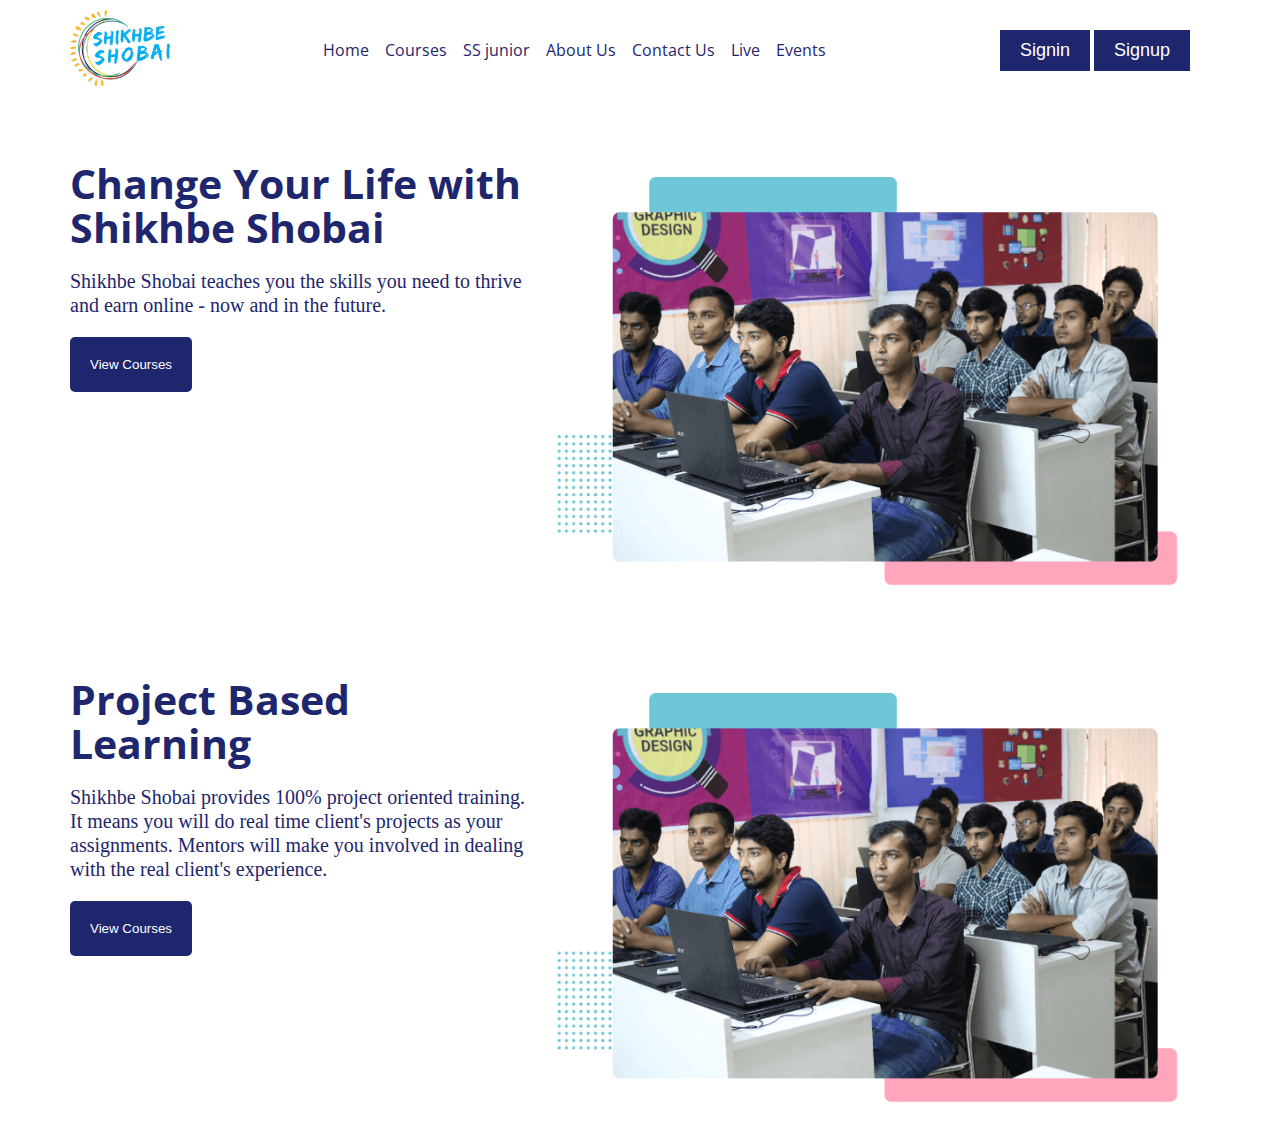
<file: index.html>
<!DOCTYPE html>
<html>
<head>
	<meta charset="utf-8">
	<meta name="viewport" content="width=device-width, initial-scale=1">
	<title>Asingment-2 Home</title>
	 
	<!-- google font -->

	<link rel="preconnect" href="https://fonts.googleapis.com">
	<link rel="preconnect" href="https://fonts.gstatic.com" crossorigin>
	<link href="https://fonts.googleapis.com/css2?family=Open+Sans:ital,wght@0,300;0,400;0,500;0,700;0,800;1,300;1,400;1,600;1,700;1,800&family=Roboto:ital,wght@0,100;0,300;0,400;0,500;0,700;0,900;1,300;1,400;1,500;1,700;1,900&display=swap" rel="stylesheet">

	<!-- custom css -->

	<link rel="stylesheet" type="text/css" href="css/style.css">

</head>
<body>

	<!--  Header Section Start here-->

	<div class="header">
		<div class="container">

			<div class="nav">
				<div class="logo">
					<img src="images/logo/logo.png">
				</div>
				<div class="menu">
					<ul>
						<li><a href="">Home</a></li>
						<li><a href="">Courses</a></li>
						<li><a href="">SS junior</a></li>
						<li><a href="about.html" target="_blank">About Us</a></li>
						<li><a href="">Contact Us</a></li>
						<li><a href="">Live</a></li>
						<li><a href="">Events</a></li>
						 
					</ul>
				</div>
				<div class="menu-btn">
					<button>Signin</button>
					<button>Signup</button>
				</div>
			</div>
			
		</div>
		
	</div>

	<!--  Header Section End here--> 

	<!-- Banner section start here--> 

	<div class="banner">
		<div class="container">

			 <div class="banner-content">
			 	<div class="banner-left">
			 		<h1>Change Your Life with Shikhbe Shobai</h1>
			 		<p>Shikhbe Shobai teaches you the skills you need to thrive and earn online - now and in the future.</p>
			 		<button>View Courses</button>
			 	</div>
			  	<div class="banner-right">
			  		<img src="images/intro.png">
			  	</div>
			 </div>

		</div>
		
	</div>

	<!-- Banner section end here--> 

	<div class="banner-2">
		<div class="container">

			 <div class="banner-content">
			 	<div class="banner-left">
			 		<h1>Project Based Learning</h1>
			 		<p>Shikhbe Shobai provides 100% project oriented training. It means you will do real time client's projects as your assignments. Mentors will make you involved in dealing with the real client's experience.</p>
			 		<button>View Courses</button>
			 	</div>
			  	<div class="banner-right">
			  		<img src="images/intro.png">
			  	</div>
			 </div>

		</div>
		
	</div>

</body>
</html>
</file>
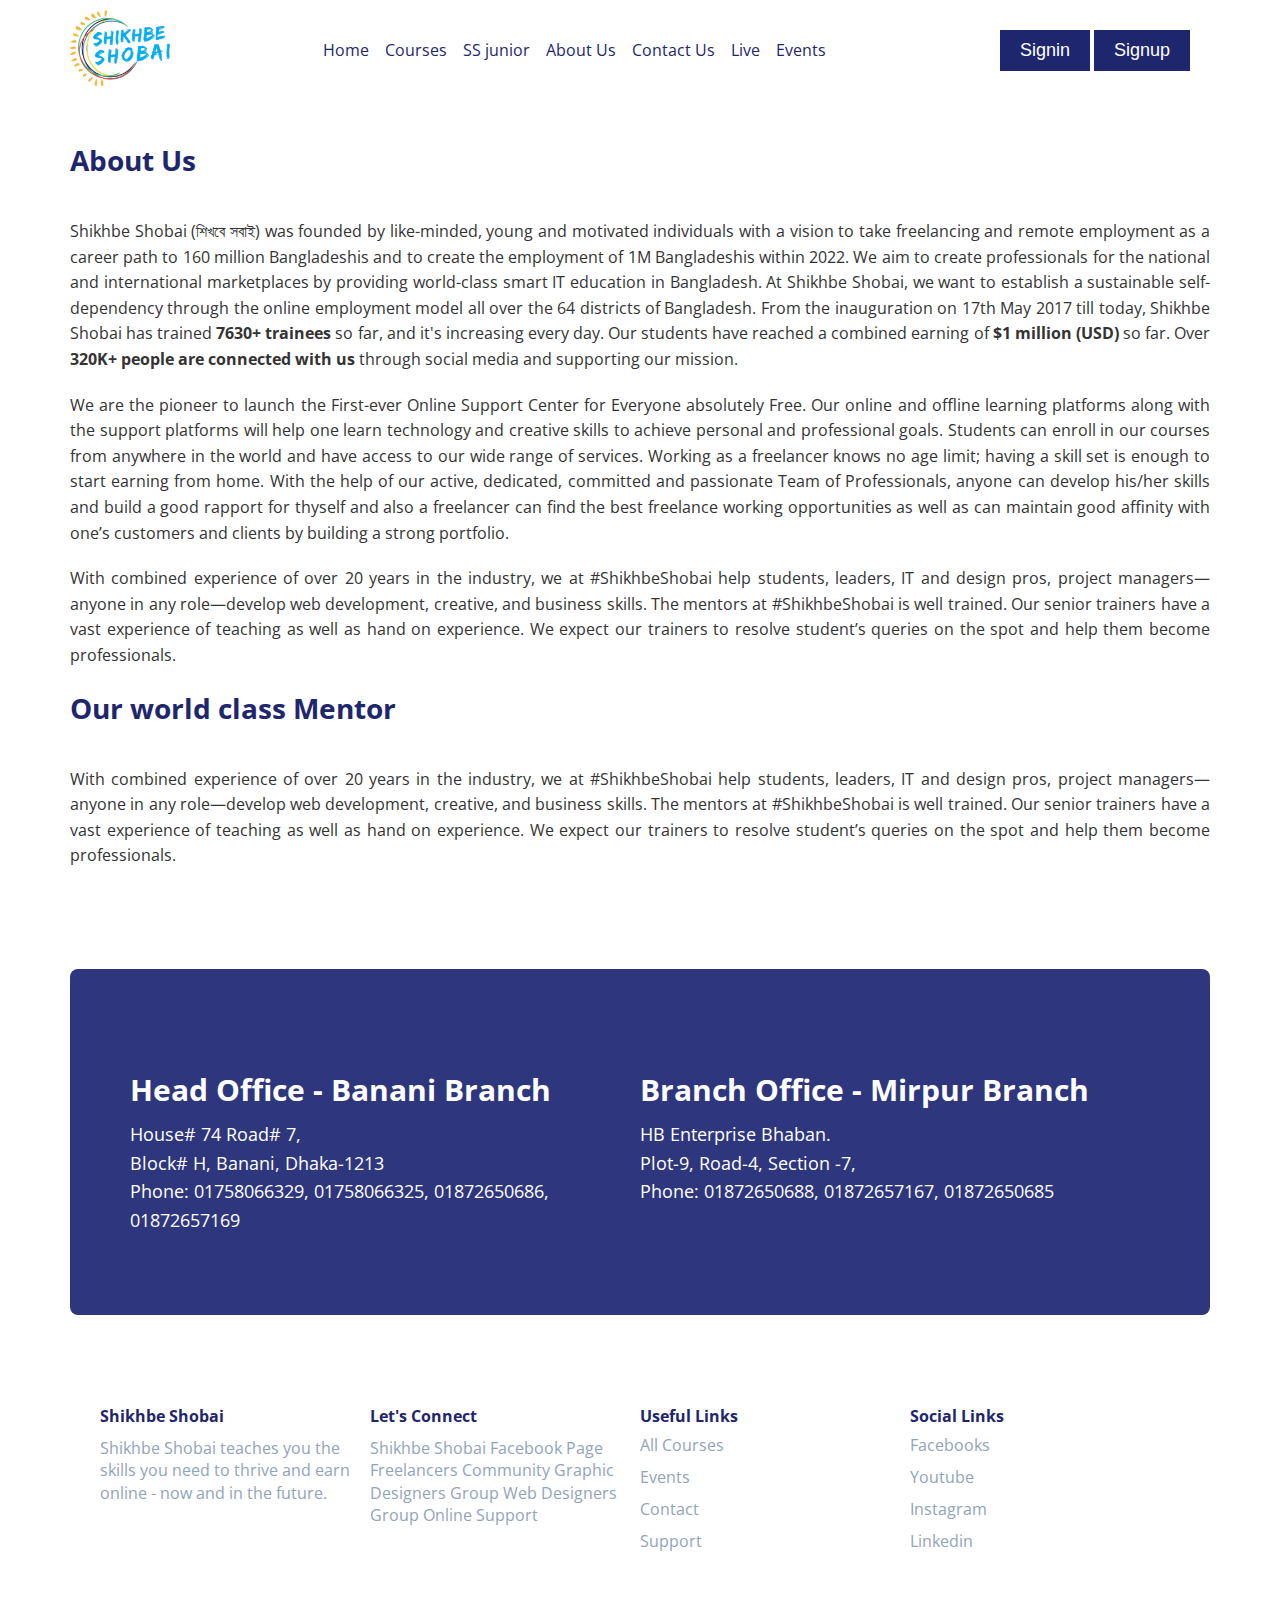
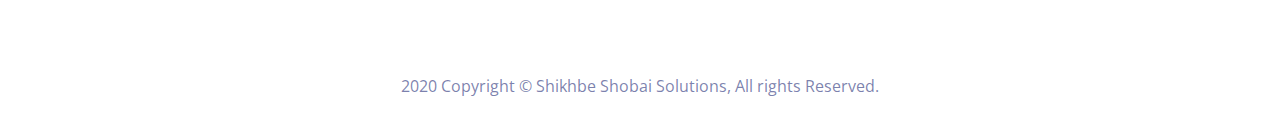
<file: about.html>
<!DOCTYPE html>
<html>
<head>
	<meta charset="utf-8">
	<meta name="viewport" content="width=device-width, initial-scale=1">
	<title>About Us</title>
	 
	<!-- google font -->

	<link rel="preconnect" href="https://fonts.googleapis.com">
	<link rel="preconnect" href="https://fonts.gstatic.com" crossorigin>
	<link href="https://fonts.googleapis.com/css2?family=Open+Sans:ital,wght@0,300;0,400;0,500;0,700;0,800;1,300;1,400;1,600;1,700;1,800&family=Roboto:ital,wght@0,100;0,300;0,400;0,500;0,700;0,900;1,300;1,400;1,500;1,700;1,900&display=swap" rel="stylesheet">

	<!-- custom css -->

	<link rel="stylesheet" type="text/css" href="css/style.css">

</head>
<body>

	<!--  Header Section Start here-->

	<div class="header">
		<div class="container">

			<div class="nav">
				<div class="logo">
					<img src="images/logo/logo.png">
				</div>
				<div class="menu">
					<ul>
						<li><a href="index.html" target="_blank">Home</a></li>
						<li><a href="">Courses</a></li>
						<li><a href="">SS junior</a></li>
						<li><a href="">About Us</a></li>
						<li><a href="">Contact Us</a></li>
						<li><a href="">Live</a></li>
						<li><a href="">Events</a></li>
						 
					</ul>
				</div>
				<div class="menu-btn">
					<button>Signin</button>
					<button>Signup</button>
				</div>
			</div>
			
		</div>
		
	</div>

	<!--  Header Section End here--> 
 
		<!-- About Us Coding Start from here -->

		<div class="about">
			<div class="container">
				
				<div class="about-ctnt">
					<h3>About Us</h3>
					<p>Shikhbe Shobai (শিখবে সবাই) was founded by like-minded, young and motivated individuals with a vision to take freelancing and remote employment as a career path to 160 million Bangladeshis and to create the employment of 1M Bangladeshis within 2022. We aim to create professionals for the national and international marketplaces by providing world-class smart IT education in Bangladesh. At Shikhbe Shobai, we want to establish a sustainable self-dependency through the online employment model all over the 64 districts of Bangladesh. From the inauguration on 17th May 2017 till today, Shikhbe Shobai has trained <span class="sp-one">7630+ trainees</span> so far, and it's increasing every day. Our students have reached a combined earning of <span class="sp-two">$1 million (USD) </span>so far. Over <span class="sp-three">320K+ people are connected with us</span> through social media and supporting our mission.</p>
					<p>We are the pioneer to launch the First-ever Online Support Center for Everyone absolutely Free. Our online and offline learning platforms along with the support platforms will help one learn technology and creative skills to achieve personal and professional goals. Students can enroll in our courses from anywhere in the world and have access to our wide range of services. Working as a freelancer knows no age limit; having a skill set is enough to start earning from home. With the help of our active, dedicated, committed and passionate Team of Professionals, anyone can develop his/her skills and build a good rapport for thyself and also a freelancer can find the best freelance working opportunities as well as can maintain good affinity with one’s customers and clients by building a strong portfolio.</p>
					<p>With combined experience of over 20 years in the industry, we at #ShikhbeShobai help students, leaders, IT and design pros, project managers—anyone in any role—develop web development, creative, and business skills. The mentors at #ShikhbeShobai is well trained. Our senior trainers have a vast experience of teaching as well as hand on experience. We expect our trainers to resolve student’s queries on the spot and help them become professionals.</p>
					<h3>Our world class Mentor</h3>
					<p>With combined experience of over 20 years in the industry, we at #ShikhbeShobai help students, leaders, IT and design pros, project managers—anyone in any role—develop web development, creative, and business skills. The mentors at #ShikhbeShobai is well trained. Our senior trainers have a vast experience of teaching as well as hand on experience. We expect our trainers to resolve student’s queries on the spot and help them become professionals.</p>
				</div>

			</div>
		</div>

		<div class="box">
			<div class="container">

				<div class="box-ctn">
					<div class="box-left">
						<h2>Head Office - Banani Branch</h2>
						<p>House# 74 Road# 7,</p>
						<p>Block# H, Banani, Dhaka-1213</p>
						<p>Phone: 01758066329, 01758066325, 01872650686,</p>
						<p>01872657169</p>
					</div>
					<div class="box-right">
						<h2>Branch Office - Mirpur Branch</h2>
						<p>HB Enterprise Bhaban.</p>
						<p>Plot-9, Road-4, Section -7,</p>
						<p>Phone: 01872650688, 01872657167, 01872650685</p>
						  
					</div>
				</div>
				
			</div>			
		</div>

		<!-- About Us Coding Start from here -->

		<!-- Footer Coding Start from here -->

		<div class="footer">
			<div class="container">
				
				<div class="footer-content">
					<div class="footer-1">
						<h3>Shikhbe Shobai</h3>
						<p>Shikhbe Shobai teaches you the skills you need to thrive and earn online - now and in the future.</p>
					</div>				
					<div class="footer-2">
						<h3>Let's Connect</h3>
						<p>Shikhbe Shobai Facebook Page Freelancers Community Graphic Designers Group Web Designers Group Online Support</p>
					</div>				
					<div class="footer-3">
						<h3>Useful Links</h3>
						<ul>
							<li>All Courses</li>
							<li>Events</li>
							<li>Contact</li>
							<li>Support</li>
						</ul>
					</div>				
					<div class="footer-4">
						<h3>Social Links </h3>
						<ul>
							<li>Facebooks</li>
							<li>Youtube</li>
							<li>Instagram</li>
							<li>Linkedin</li>
						</ul>
					</div>				
				</div>

			</div>
		</div>

		<div class="copyright">
			<div class="container">

				<div class="copy">
					<p>2020 Copyright © Shikhbe Shobai Solutions, All rights Reserved.</p>
				</div>
				
			</div>
		</div>

		<!-- Footer Coding End from here -->


</body>
</html>
</file>
<file: css/style.css>
*{
	margin: 0;
	padding: 0;
}
 .header{
 	width: 100%;
 	margin: 10px 0;
}
 .container{
	width:1140px;
	/*background: red;*/
	margin: auto 
	 
}

.banner .banner-left{
	flex-basis: 40%;
}

.banner .banner-right{
	flex-basis: 60%;
}
.nav{
	display: flex;
	justify-content: space-between;
}
.logo img{
	 width: 100px;
}
.menu ul li{
	list-style: none;
	display:inline-block;  
	margin: 0 6px;
	line-height: 5;
	font-family: 'Open Sans', sans-serif;
	/*font-size: 16px;*/
	
	
}
.menu ul li a{
	text-decoration: none;
	color: #1e266d;
	font-size: 16px;

}
.menu-btn{
	margin: 20px;
}

.menu-btn button{
	background: #1E266D;
	color: #fff;
	 border: none;
	padding: 10px 20px;
	font-size: 18px;

}
.menu-btn button:hover{
	background-color: #00AEEF;
	cursor: pointer;
}
	/*header css coding End here*/

	/* banner css Coding Start from here */

.banner{
	width: 100%;
}		
.container{
	width: 1140px;
	margin: auto;

}
.banner-content{
	display: flex;
	margin-top: 70px;
 
}
}
.banner-left{
	 margin-top:  ;
	 
}
.banner-left h1{
	font-family: 'Open Sans', sans-serif;
	font-size: 41px;
	color: #1E266D;
	line-height: 44px;
	font-weight: 700;
	 
}
.banner-right img{
	width: 100%;
	height: auto;


}
.banner-left p{
	color: #1E266D;
	font-size: 20px;
    line-height: 24px;
    font-weight: 300;
    margin-top: 20px;
    margin-bottom: 20px;

}
.banner-left button{
	background: #1E266D;
	border: none;
	color: #fff;
	padding: 20px;
	border-radius: 5px;
}
.banner-left button:hover{
	background-color: #00AEEF;
	cursor: pointer;
}
.banner-2 .banner-left{
	flex-basis: 40%;
}

.banner-2 .banner-right{
	flex-basis: 60%;
}

/* banner css Coding Start from here */


/* About Us css Start coding From here */

.about{
	width: 100%;
	padding: 40px 0;


}

.about-ctnt h3{
	font-family: 'Open Sans', sans-serif;
	font-size: 28px;
	color: #1E266D;
	 
	font-weight: 700;
	margin-bottom: 40px;
}

.about-ctnt p {
	font-family: 'Open Sans', sans-serif;
	font-size: 16px;
	text-align: justify;
	color: #333;
	line-height:1.6em;
	font-weight: 400px;
	margin-bottom: 20px;
}

.sp-one, .sp-two, .sp-three{
	color: #333;
	font-weight:bolder;
}
			/*Addresss coding start*/
.box{
	width: 100%;
	padding: 40px 0px 20px;
}

.container{
	width: 1140px;
	margin: auto;
}

.box-ctn{
	background: #2E367D;
	display: flex;
	border-radius: 8px;
	padding: 100px 60px 80px;
    margin: 0px 0px 60px;
}

.box .box-left, .box .box-right{
	flex-basis: 50%;
}

.box-left h2, .box-right h2{
  	color: #fff;
  	font-size: 30px;
 	font-family: 'Open Sans', sans-serif;
    font-weight: 300px;
    margin: 0px 0px 10px;
} 



 .box-left p, .box-right p{
  	color: #fff;
  	font-size: 18px;
 	font-family: 'Open Sans', sans-serif;
    font-weight: 400px;
    line-height: 1.6em;
} 
/* About Us css Start coding From here */

/* Footer css Start coding From here */

.footer{
	width: 100%;
}

.container{
	width: 1140px;
	margin: auto;
}

.footer-content{
	display: flex;
	/*justify-content: space-between;*/
	padding: 0px 30px 30px;
	/*margin-top: 0px;*/
	margin-bottom: 80px;

}

.footer .footer-1, .footer .footer-2, .footer .footer-3, .footer .footer-4{

	flex-basis:25% ;
}

.footer-1 h3, .footer-2 h3, .footer-3 h3, .footer-4 h3{
	color: #1E266D;
  	font-size: 16px;
 	font-family: 'Open Sans', sans-serif;
    font-weight: 400px;
    margin: 10px 0px 10px;
} 

.footer-1 p, .footer-2 p {
	color: #91a3bb;
  	font-size: 16px;
 	font-family: 'Open Sans', sans-serif;
    font-weight: 80px;
     ;
    line-height: 1.4em;
    margin: 0px 0px 16px;
} 

.footer-3 ul li, .footer-4 ul li {
 
	list-style: none;
	color: #91a3bb;
  	font-size: 16px;
 	font-family: 'Open Sans', sans-serif;
    font-weight: 80px;
    line-height: 1.0em;
    margin: 0px 0px 16px;
}

.footer-3 ul li {
	margin-right: 15px;
}

.footer-3 ul li:hover, .footer-4 ul li:hover {
	/*transition: 1s;*/
	text-decoration: underline;
	background-color: #00AEEF;
	cursor: pointer;
	color: #fff;
	padding: 8px 0px 10px 10px;
}

.copyright{
	width: 100%;
	/*margin: auto;*/
}

.container{
	margin: 0 auto;
	width: 1140px;
}

.copy p{
	text-align: center;
	color: #2e367da1;	 
	font-size: 16px;
 	font-family: 'Open Sans', sans-serif;
    font-weight: 80px;     
    margin: 0px 0px 16px;
}



/* Footer css End coding From here */
</file>
